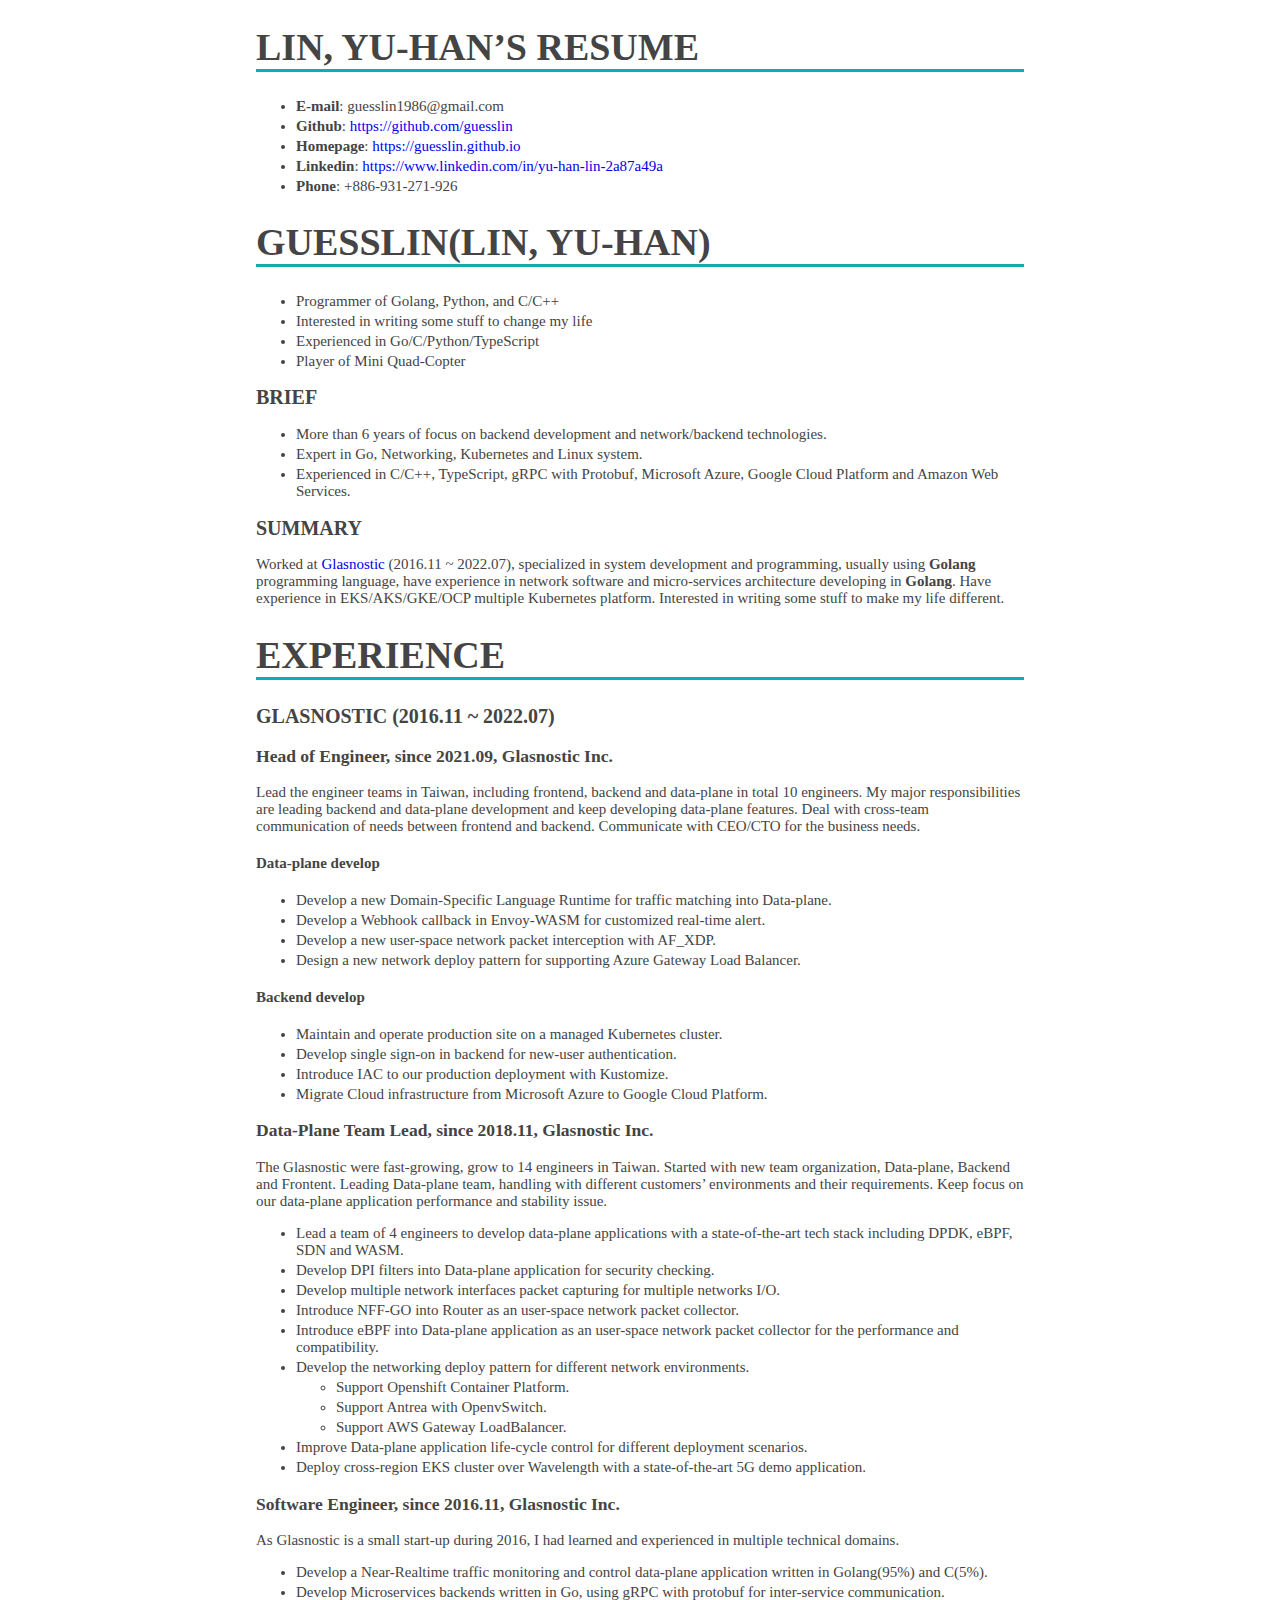
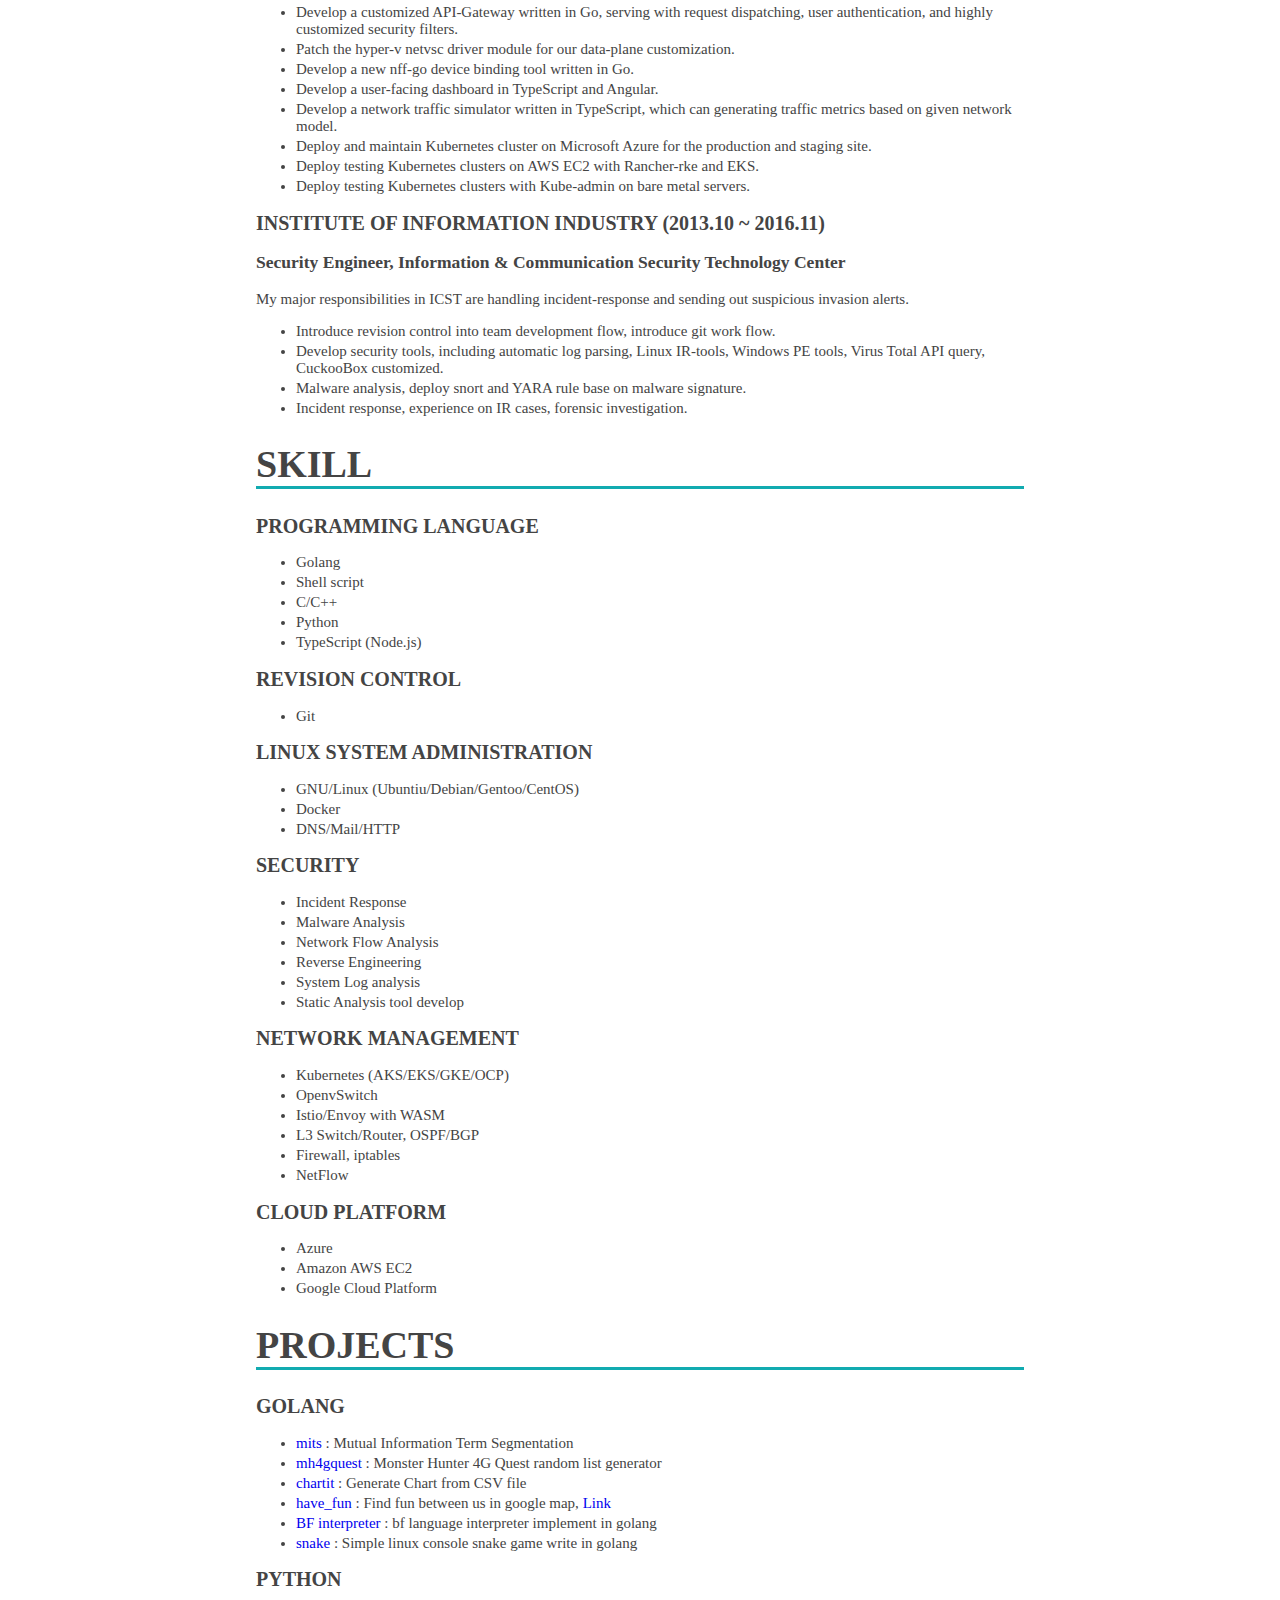
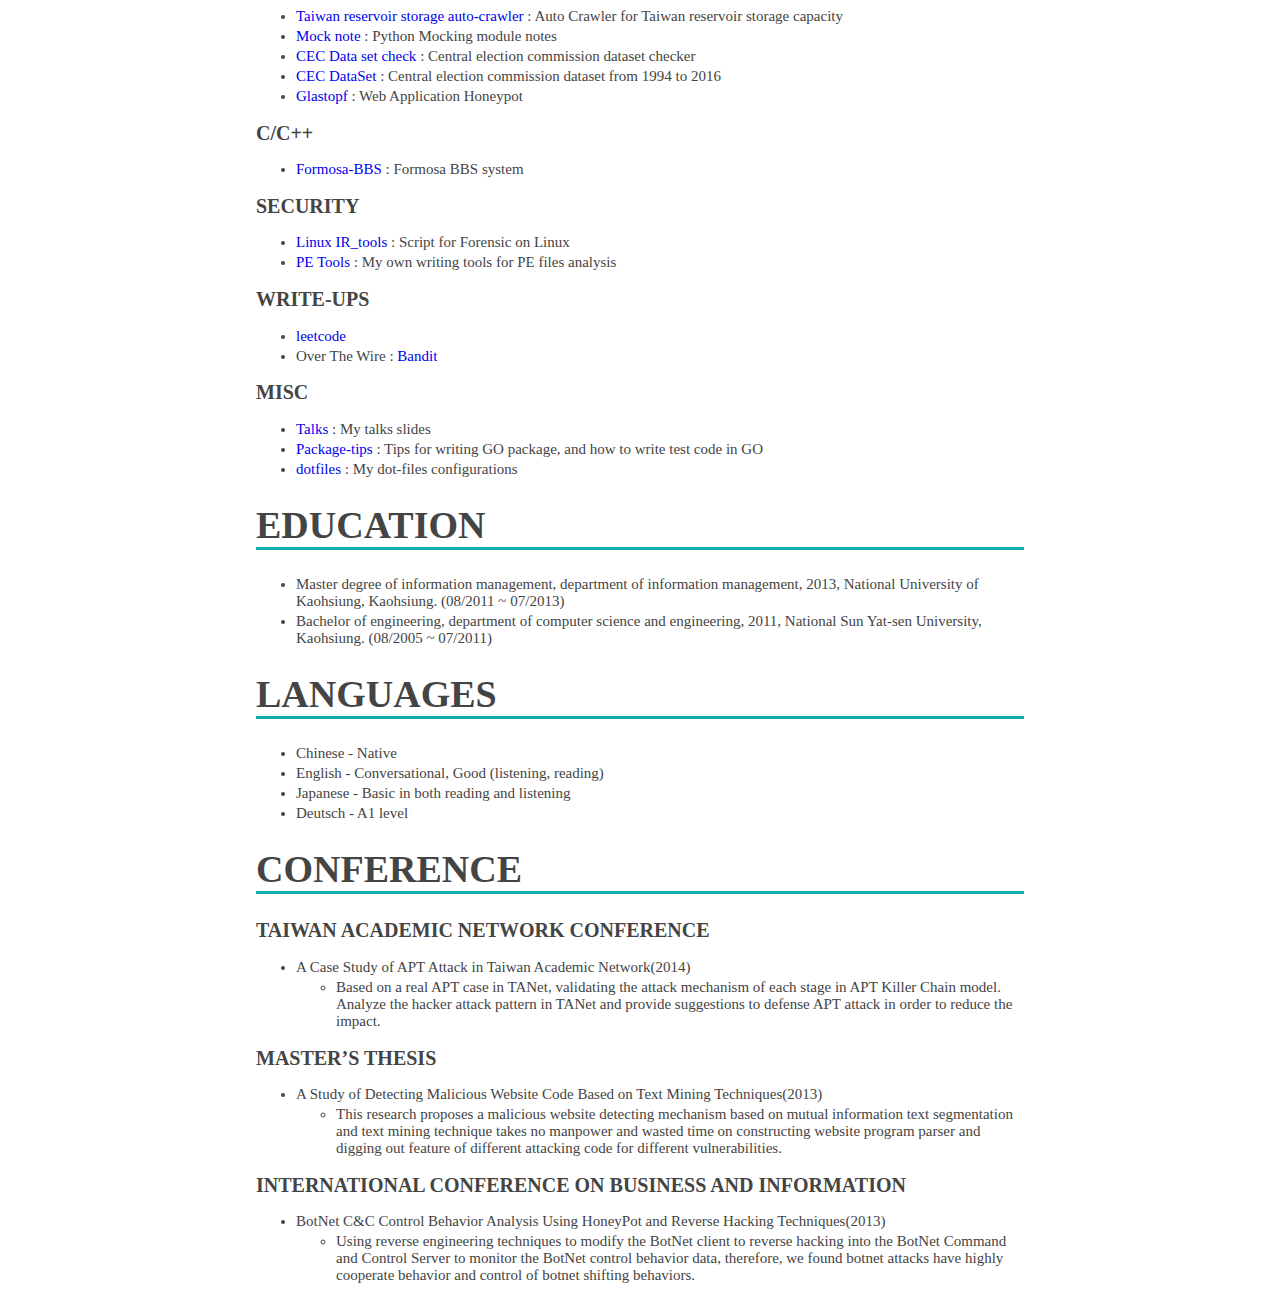
<file: index.html>
<!DOCTYPE html>
<html>
    <head>
        <meta http-equiv="Content-Type" content="text/html; charset=utf-8" />
        <meta http-equiv="Content-Style-Type" content="text/css" />
        <meta name="generator" content="pandoc" />

        
        
                <title>Lin, Yu-han’s Resume</title>
        <style type="text/css">code{white-space: pre;}</style>

        
        
        
        
                    <style type="text/css">

                    @media screen {
                    }

                    body {
                    	margin-bottom: 20%;
                    	margin-left: 20%;
                    	width: 60%;
                    	margin: 0 auto;
                    	background-color: #fff;
                    	font-family: Georgia;
                    	font-size: 15px;
                    	color: #444;
                    	position: relative;
                    }

                    h1 {
                    	font-size: 38px;
                    	text-transform: uppercase;
                    	border-bottom: 3px solid #11ABB0;
                    }

                    h2 {
                    	font: sans-serif;
                    	font-size: 20px;
                    	text-transform: uppercase;
                    }

                    li {
                    	margin-top: 3px;
                    }

                    a, a:visited {
                    	text-decoration: none;
                    }

                    p {
                    	margin: 14px 0;
                    }

                    </style>
            </head>
    <body>
        <!-- INCLUDE-BEFORE -->
        
        <!-- TITLE -->
                <div id="header">
            <h1 class="title">Lin, Yu-han’s Resume</h1>
                                                <ul class="contact">
                <li><strong>E-mail</strong>: guesslin1986@gmail.com</li>
                <li><strong>Github</strong>: <a href="https://github.com/guesslin" class="uri">https://github.com/guesslin</a></li>
                <li><strong>Homepage</strong>: <a href="https://guesslin.github.io" class="uri">https://guesslin.github.io</a></li>
                <li><strong>Linkedin</strong>: <a href="https://www.linkedin.com/in/yu-han-lin-2a87a49a" class="uri">https://www.linkedin.com/in/yu-han-lin-2a87a49a</a></li>
                <li><strong>Phone</strong>: +886-931-271-926</li>
                            </ul>
                                </div>
        
        <!-- TOC -->
                
        <!-- HTML BODY-->
        <div id="divbody">
        <h1 id="guesslinlin-yu-han">Guesslin(Lin, Yu-han)</h1>
        <ul>
        <li>Programmer of Golang, Python, and C/C++</li>
        <li>Interested in writing some stuff to change my life</li>
        <li>Experienced in Go/C/Python/TypeScript</li>
        <li>Player of Mini Quad-Copter</li>
        </ul>
        <h2 id="brief">Brief</h2>
        <ul>
        <li>More than 6 years of focus on backend development and
        network/backend technologies.</li>
        <li>Expert in Go, Networking, Kubernetes and Linux system.</li>
        <li>Experienced in C/C++, TypeScript, gRPC with Protobuf,
        Microsoft Azure, Google Cloud Platform and Amazon Web
        Services.</li>
        </ul>
        <h2 id="summary">Summary</h2>
        <p>Worked at <a href="https://glasnostic.com/">Glasnostic</a>
        (2016.11 ~ 2022.07), specialized in system development and
        programming, usually using <strong>Golang</strong> programming
        language, have experience in network software and micro-services
        architecture developing in <strong>Golang</strong>. Have
        experience in EKS/AKS/GKE/OCP multiple Kubernetes platform.
        Interested in writing some stuff to make my life different.</p>
        <h1 id="experience">EXPERIENCE</h1>
        <h2 id="glasnostic-2016.11-2022.07">GLASNOSTIC (2016.11 ~
        2022.07)</h2>
        <h3 id="head-of-engineer-since-2021.09-glasnostic-inc.">Head of
        Engineer, since 2021.09, Glasnostic Inc.</h3>
        <p>Lead the engineer teams in Taiwan, including frontend,
        backend and data-plane in total 10 engineers. My major
        responsibilities are leading backend and data-plane development
        and keep developing data-plane features. Deal with cross-team
        communication of needs between frontend and backend. Communicate
        with CEO/CTO for the business needs.</p>
        <h4 id="data-plane-develop">Data-plane develop</h4>
        <ul>
        <li>Develop a new Domain-Specific Language Runtime for traffic
        matching into Data-plane.</li>
        <li>Develop a Webhook callback in Envoy-WASM for customized
        real-time alert.</li>
        <li>Develop a new user-space network packet interception with
        AF_XDP.</li>
        <li>Design a new network deploy pattern for supporting Azure
        Gateway Load Balancer.</li>
        </ul>
        <h4 id="backend-develop">Backend develop</h4>
        <ul>
        <li>Maintain and operate production site on a managed Kubernetes
        cluster.</li>
        <li>Develop single sign-on in backend for new-user
        authentication.</li>
        <li>Introduce IAC to our production deployment with
        Kustomize.</li>
        <li>Migrate Cloud infrastructure from Microsoft Azure to Google
        Cloud Platform.</li>
        </ul>
        <h3
        id="data-plane-team-lead-since-2018.11-glasnostic-inc.">Data-Plane
        Team Lead, since 2018.11, Glasnostic Inc.</h3>
        <p>The Glasnostic were fast-growing, grow to 14 engineers in
        Taiwan. Started with new team organization, Data-plane, Backend
        and Frontent. Leading Data-plane team, handling with different
        customers’ environments and their requirements. Keep focus on
        our data-plane application performance and stability issue.</p>
        <ul>
        <li>Lead a team of 4 engineers to develop data-plane
        applications with a state-of-the-art tech stack including DPDK,
        eBPF, SDN and WASM.</li>
        <li>Develop DPI filters into Data-plane application for security
        checking.</li>
        <li>Develop multiple network interfaces packet capturing for
        multiple networks I/O.</li>
        <li>Introduce NFF-GO into Router as an user-space network packet
        collector.</li>
        <li>Introduce eBPF into Data-plane application as an user-space
        network packet collector for the performance and
        compatibility.</li>
        <li>Develop the networking deploy pattern for different network
        environments.
        <ul>
        <li>Support Openshift Container Platform.</li>
        <li>Support Antrea with OpenvSwitch.</li>
        <li>Support AWS Gateway LoadBalancer.</li>
        </ul></li>
        <li>Improve Data-plane application life-cycle control for
        different deployment scenarios.</li>
        <li>Deploy cross-region EKS cluster over Wavelength with a
        state-of-the-art 5G demo application.</li>
        </ul>
        <h3
        id="software-engineer-since-2016.11-glasnostic-inc.">Software
        Engineer, since 2016.11, Glasnostic Inc.</h3>
        <p>As Glasnostic is a small start-up during 2016, I had learned
        and experienced in multiple technical domains.</p>
        <ul>
        <li>Develop a Near-Realtime traffic monitoring and control
        data-plane application written in Golang(95%) and C(5%).</li>
        <li>Develop Microservices backends written in Go, using gRPC
        with protobuf for inter-service communication.</li>
        <li>Develop a customized API-Gateway written in Go, serving with
        request dispatching, user authentication, and highly customized
        security filters.</li>
        <li>Patch the hyper-v netvsc driver module for our data-plane
        customization.</li>
        <li>Develop a new nff-go device binding tool written in Go.</li>
        <li>Develop a user-facing dashboard in TypeScript and
        Angular.</li>
        <li>Develop a network traffic simulator written in TypeScript,
        which can generating traffic metrics based on given network
        model.</li>
        <li>Deploy and maintain Kubernetes cluster on Microsoft Azure
        for the production and staging site.</li>
        <li>Deploy testing Kubernetes clusters on AWS EC2 with
        Rancher-rke and EKS.</li>
        <li>Deploy testing Kubernetes clusters with Kube-admin on bare
        metal servers.</li>
        </ul>
        <h2
        id="institute-of-information-industry-2013.10-2016.11">INSTITUTE
        OF INFORMATION INDUSTRY (2013.10 ~ 2016.11)</h2>
        <h3
        id="security-engineer-information-communication-security-technology-center">Security
        Engineer, Information &amp; Communication Security Technology
        Center</h3>
        <p>My major responsibilities in ICST are handling
        incident-response and sending out suspicious invasion
        alerts.</p>
        <ul>
        <li>Introduce revision control into team development flow,
        introduce git work flow.</li>
        <li>Develop security tools, including automatic log parsing,
        Linux IR-tools, Windows PE tools, Virus Total API query,
        CuckooBox customized.</li>
        <li>Malware analysis, deploy snort and YARA rule base on malware
        signature.</li>
        <li>Incident response, experience on IR cases, forensic
        investigation.</li>
        </ul>
        <h1 id="skill">SKILL</h1>
        <h2 id="programming-language">Programming Language</h2>
        <ul>
        <li>Golang</li>
        <li>Shell script</li>
        <li>C/C++</li>
        <li>Python</li>
        <li>TypeScript (Node.js)</li>
        </ul>
        <h2 id="revision-control">Revision Control</h2>
        <ul>
        <li>Git</li>
        </ul>
        <h2 id="linux-system-administration">Linux System
        Administration</h2>
        <ul>
        <li>GNU/Linux (Ubuntiu/Debian/Gentoo/CentOS)</li>
        <li>Docker</li>
        <li>DNS/Mail/HTTP</li>
        </ul>
        <h2 id="security">Security</h2>
        <ul>
        <li>Incident Response</li>
        <li>Malware Analysis</li>
        <li>Network Flow Analysis</li>
        <li>Reverse Engineering</li>
        <li>System Log analysis</li>
        <li>Static Analysis tool develop</li>
        </ul>
        <h2 id="network-management">Network Management</h2>
        <ul>
        <li>Kubernetes (AKS/EKS/GKE/OCP)</li>
        <li>OpenvSwitch</li>
        <li>Istio/Envoy with WASM</li>
        <li>L3 Switch/Router, OSPF/BGP</li>
        <li>Firewall, iptables</li>
        <li>NetFlow</li>
        </ul>
        <h2 id="cloud-platform">Cloud Platform</h2>
        <ul>
        <li>Azure</li>
        <li>Amazon AWS EC2</li>
        <li>Google Cloud Platform</li>
        </ul>
        <h1 id="projects">PROJECTS</h1>
        <h2 id="golang">Golang</h2>
        <ul>
        <li><a href="https://github.com/guesslin/mits">mits</a> : Mutual
        Information Term Segmentation</li>
        <li><a
        href="https://github.com/guesslin/mh4gquest">mh4gquest</a> :
        Monster Hunter 4G Quest random list generator</li>
        <li><a href="https://github.com/guesslin/chartit">chartit</a> :
        Generate Chart from CSV file</li>
        <li><a href="https://github.com/guesslin/have_fun">have_fun</a>
        : Find fun between us in google map, <a
        href="http://refreshing-well-815.appspot.com/">Link</a></li>
        <li><a href="https://github.com/guesslin/bf">BF interpreter</a>
        : bf language interpreter implement in golang</li>
        <li><a href="https://github.com/guesslin/snake">snake</a> :
        Simple linux console snake game write in golang</li>
        </ul>
        <h2 id="python">Python</h2>
        <ul>
        <li><a href="https://github.com/guesslin/wra">Taiwan reservoir
        storage auto-crawler</a> : Auto Crawler for Taiwan reservoir
        storage capacity</li>
        <li><a href="https://github.com/guesslin/mock_note">Mock
        note</a> : Python Mocking module notes</li>
        <li><a href="https://github.com/guesslin/cec">CEC Data set
        check</a> : Central election commission dataset checker</li>
        <li><a href="https://github.com/MISNUK/CECDataSet">CEC
        DataSet</a> : Central election commission dataset from 1994 to
        2016</li>
        <li><a href="https://github.com/mushorg/glastopf">Glastopf</a> :
        Web Application Honeypot</li>
        </ul>
        <h2 id="cc">C/C++</h2>
        <ul>
        <li><a
        href="https://github.com/guesslin/formosa">Formosa-BBS</a> :
        Formosa BBS system</li>
        </ul>
        <h2 id="security-1">Security</h2>
        <ul>
        <li><a href="https://github.com/guesslin/IR_Tool">Linux
        IR_tools</a> : Script for Forensic on Linux</li>
        <li><a href="https://github.com/guesslin/petools">PE Tools</a> :
        My own writing tools for PE files analysis</li>
        </ul>
        <h2 id="write-ups">Write-Ups</h2>
        <ul>
        <li><a
        href="https://github.com/guesslin/leetcode">leetcode</a></li>
        <li>Over The Wire : <a
        href="https://github.com/guesslin/overthewire_bandit">Bandit</a></li>
        </ul>
        <h2 id="misc">Misc</h2>
        <ul>
        <li><a href="https://github.com/guesslin/talks">Talks</a> : My
        talks slides</li>
        <li><a
        href="https://github.com/guesslin/package-tips">Package-tips</a>
        : Tips for writing GO package, and how to write test code in
        GO</li>
        <li><a href="https://github.com/guesslin/dotfiles">dotfiles</a>
        : My dot-files configurations</li>
        </ul>
        <h1 id="education">EDUCATION</h1>
        <ul>
        <li>Master degree of information management, department of
        information management, 2013, National University of Kaohsiung,
        Kaohsiung. (08/2011 ~ 07/2013)</li>
        <li>Bachelor of engineering, department of computer science and
        engineering, 2011, National Sun Yat-sen University, Kaohsiung.
        (08/2005 ~ 07/2011)</li>
        </ul>
        <h1 id="languages">LANGUAGES</h1>
        <ul>
        <li>Chinese - Native</li>
        <li>English - Conversational, Good (listening, reading)</li>
        <li>Japanese - Basic in both reading and listening</li>
        <li>Deutsch - A1 level</li>
        </ul>
        <h1 id="conference">CONFERENCE</h1>
        <h2 id="taiwan-academic-network-conference">Taiwan Academic
        Network Conference</h2>
        <ul>
        <li>A Case Study of APT Attack in Taiwan Academic Network(2014)
        <ul>
        <li>Based on a real APT case in TANet, validating the attack
        mechanism of each stage in APT Killer Chain model. Analyze the
        hacker attack pattern in TANet and provide suggestions to
        defense APT attack in order to reduce the impact.</li>
        </ul></li>
        </ul>
        <h2 id="masters-thesis">Master’s Thesis</h2>
        <ul>
        <li>A Study of Detecting Malicious Website Code Based on Text
        Mining Techniques(2013)
        <ul>
        <li>This research proposes a malicious website detecting
        mechanism based on mutual information text segmentation and text
        mining technique takes no manpower and wasted time on
        constructing website program parser and digging out feature of
        different attacking code for different vulnerabilities.</li>
        </ul></li>
        </ul>
        <h2
        id="international-conference-on-business-and-information">International
        Conference on Business and Information</h2>
        <ul>
        <li>BotNet C&amp;C Control Behavior Analysis Using HoneyPot and
        Reverse Hacking Techniques(2013)
        <ul>
        <li>Using reverse engineering techniques to modify the BotNet
        client to reverse hacking into the BotNet Command and Control
        Server to monitor the BotNet control behavior data, therefore,
        we found botnet attacks have highly cooperate behavior and
        control of botnet shifting behaviors.</li>
        </ul></li>
        </ul>
        </div>

        <!-- INCLUDE-AFTER -->
            </body>
</html>
</file>
